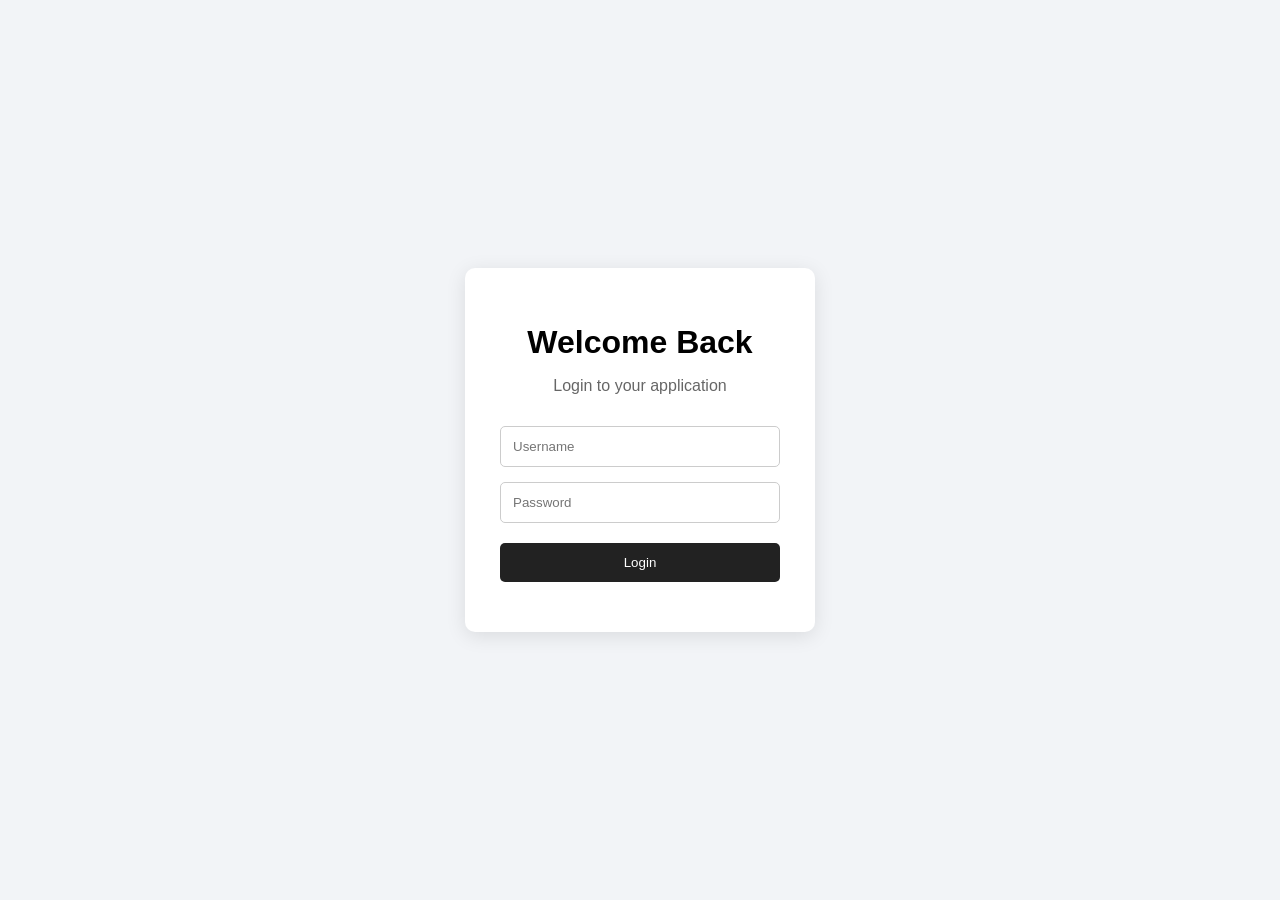
<file: frontend/index.html>
<!DOCTYPE html>
<html lang="en">
<head>
    <meta charset="UTF-8">
    <meta name="viewport" content="width=device-width, initial-scale=1.0">
    <title>CloudWatch Login App</title>
    <link rel="stylesheet" href="style.css">
</head>
<body>

    <div class="login-container">
        <div class="login-box">
            <h1>Welcome Back</h1>
            <p>Login to your application</p>

            <form id="loginForm">
                <input
                    type="text"
                    id="username"
                    placeholder="Username"
                    required
                >

                <input
                    type="password"
                    id="password"
                    placeholder="Password"
                    required
                >

                <button type="submit">Login</button>
            </form>

            <div id="message"></div>
        </div>
    </div>

    <script src="script.js"></script>
</body>
</html>
</file>
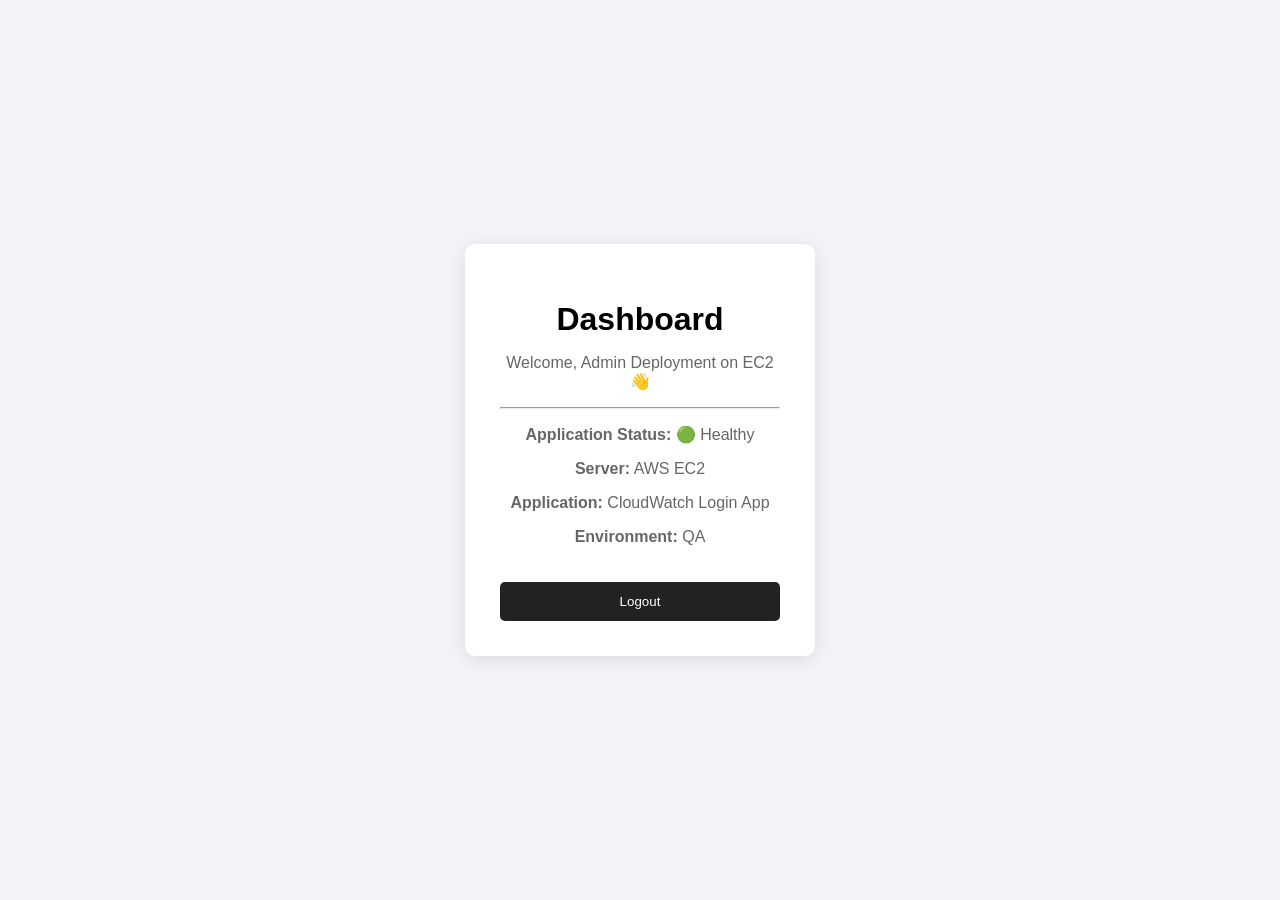
<file: frontend/dashboard.html>
<!DOCTYPE html>
<html lang="en">
<head>
    <meta charset="UTF-8">
    <meta name="viewport" content="width=device-width, initial-scale=1.0">
    <title>Application Dashboard</title>
    <link rel="stylesheet" href="style.css">
</head>
<body>

    <div class="login-container">
        <div class="login-box">
            <h1>Dashboard</h1>

            <p>Welcome, Admin Deployment on EC2 👋</p>

            <hr>

            <p><strong>Application Status:</strong> 🟢 Healthy</p>
            <p><strong>Server:</strong> AWS EC2</p>
            <p><strong>Application:</strong> CloudWatch Login App</p>
            <p><strong>Environment:</strong> QA</p>

            <button onclick="logout()">Logout</button>
        </div>
    </div>

    <script>
        function logout() {
            window.location.href = "/";
        }
    </script>

</body>
</html>
</file>
<file: frontend/style.css>
* {
    box-sizing: border-box;
}

body {
    margin: 0;
    font-family: Arial, sans-serif;
    background: #f2f4f7;
}

.login-container {
    display: flex;
    justify-content: center;
    align-items: center;
    min-height: 100vh;
}

.login-box {
    width: 350px;
    padding: 35px;
    background: white;
    border-radius: 10px;
    box-shadow: 0 4px 20px rgba(0, 0, 0, 0.1);
}

.login-box h1 {
    margin-bottom: 10px;
    text-align: center;
}

.login-box p {
    text-align: center;
    color: #666;
}

input {
    width: 100%;
    padding: 12px;
    margin-top: 15px;
    border: 1px solid #ccc;
    border-radius: 5px;
}

button {
    width: 100%;
    padding: 12px;
    margin-top: 20px;
    border: none;
    border-radius: 5px;
    cursor: pointer;
    background: #222;
    color: white;
}

#message {
    margin-top: 15px;
    text-align: center;
}
</file>
